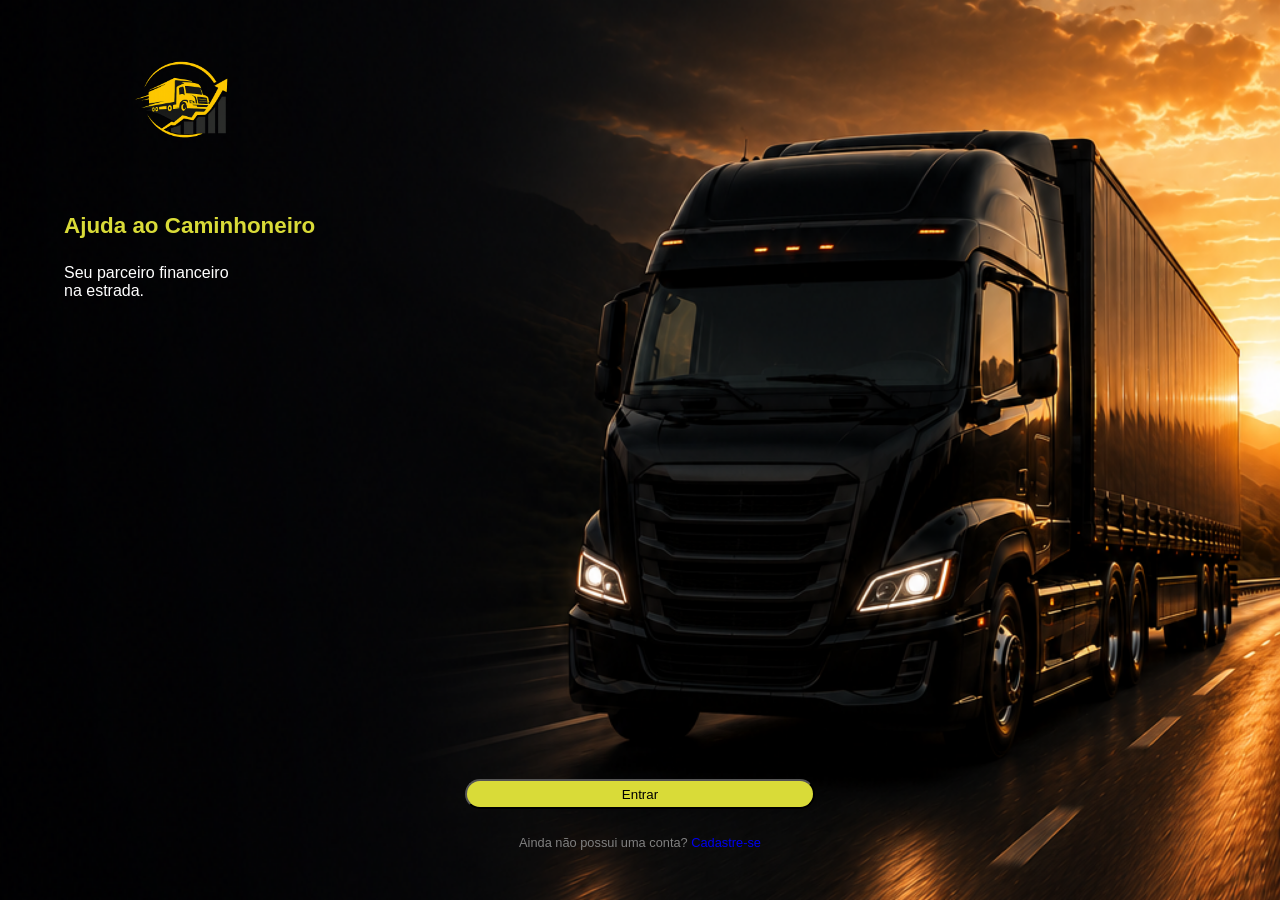
<file: index.html>
<!DOCTYPE html>
<html lang="pt-br">

<head>
    <meta charset="UTF-8">
    <meta name="viewport" content="width=device-width, initial-scale=1.0">
    <title>Inicio</title>
    <link rel="stylesheet" href="CSS/style.css">
</head>

<body class="inicio">
    <header class="logo">
        <img src="HTML/logo SaaS - Ajuada ao Caminhoneiro.png" alt="logo caminão">
    </header>
    <main>
        <section class="descricao">
            <h1>Ajuda ao Caminhoneiro</h1>
            <p>Seu parceiro financeiro <br> na estrada.</p>
        </section>
    </main>
    <footer>
        <a href="HTML/Login.html"><button class="botao-inicial">Entrar</button></a>

        <p>Ainda não possui uma conta? <a href="HTML/Cadastro.html">Cadastre-se</a></p>
    </footer>
</body>

</html>
</file>
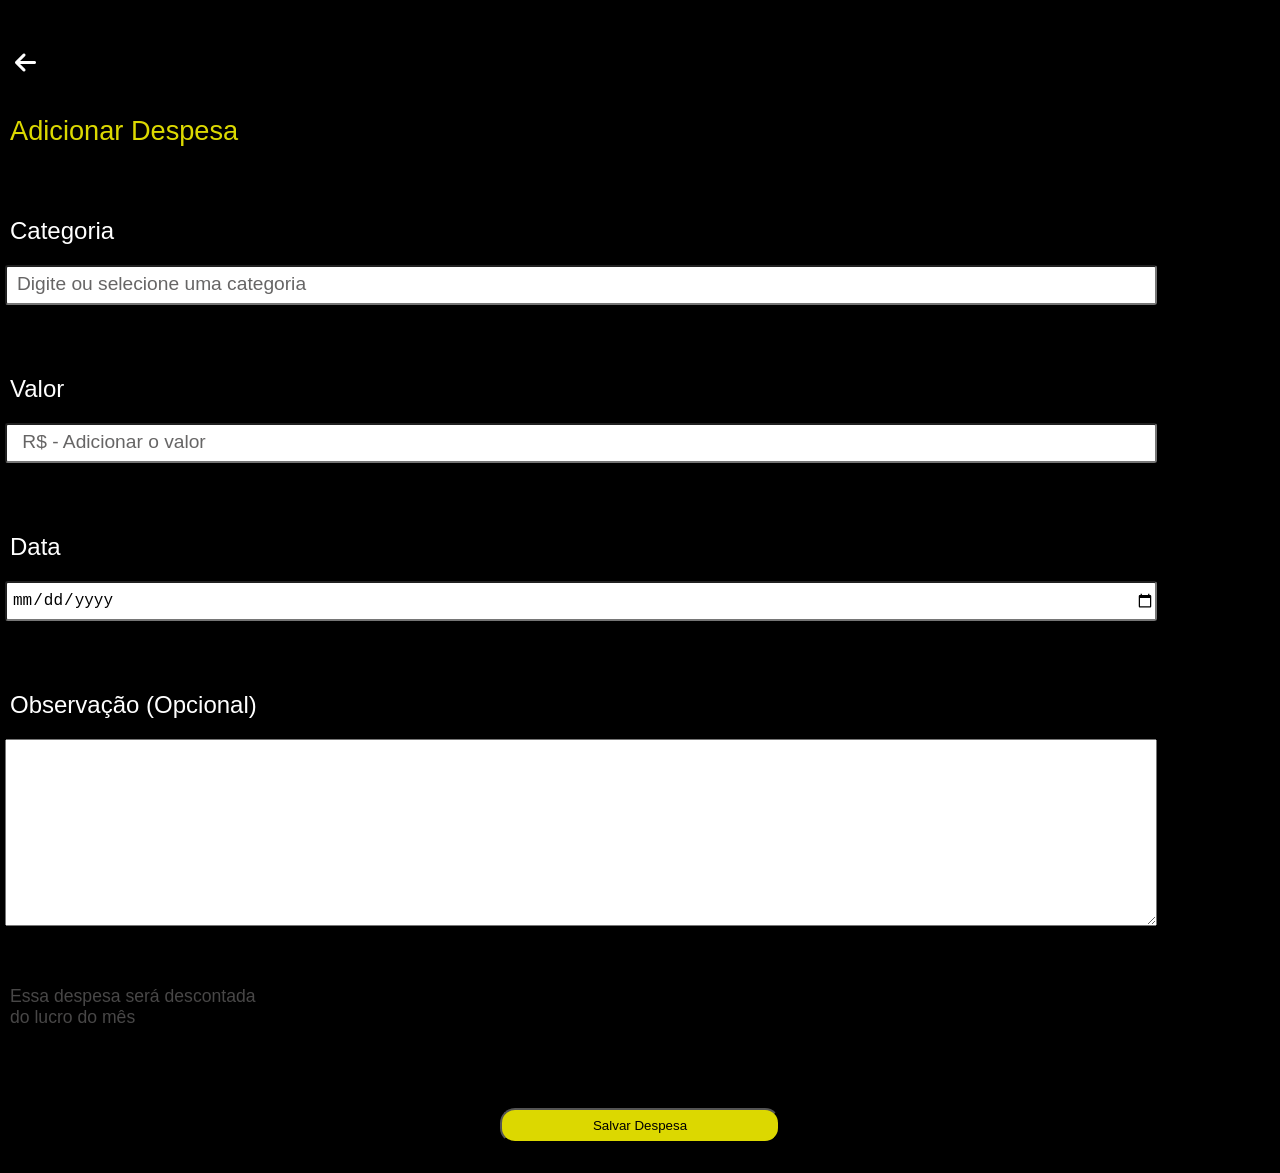
<file: HTML/Adicionar Despesa.html>
<!DOCTYPE html>
<html lang="pt-br">

<head>
    <meta charset="UTF-8">
    <meta name="viewport" content="width=device-width, initial-scale=1.0">
    <title>Adicionando despesas</title>
    <link rel="stylesheet" href="../CSS/style.css">
    <link rel="stylesheet" href="https://cdnjs.cloudflare.com/ajax/libs/font-awesome/6.7.2/css/all.min.css">
</head>

<body class="bodyadicioandodespesas">
    <header class="cabeçalhoadicionandodespesas">
        <a href="Dashboard.html"><i class="fa-solid fa-arrow-left setadevoltar"></i></a>
        <p>Adicionar Despesa</p>
    </header>
    <main class="adicionandodespesas">

        <form method="post" autocomplete="on">
            <div class="campo">
                <label for="categoriadespesa">Categoria</label><br>
                <input class="inputs" placeholder="Digite ou selecione uma categoria" required type="text"
                    name="categoria" id="categoriadespesa" list="escolhadeacategoriadespesa" autocomplete="on">

                <datalist id="escolhadeacategoriadespesa">
                    <option>Combustível</option>
                    <option>Pedágio</option>
                    <option>Alimentação</option>
                    <option>Óleo</option>
                    <option>Mecânica</option>
                    <option>Pneus</option>
                    <option>Lavagem</option>
                    <option>Estacionamento</option>
                    <option>Hospedagem</option>

                </datalist>
            </div>

            <div class="campo">
                <label for="valordespesa">Valor</label><br>
                <input class="inputs" required step="0.01" min="0" inputmode="decimal"
                    placeholder=" R$ - Adicionar o valor" type="number" name="valor" id="valordespesa">
            </div>

            <div class="campo">
                <label for="datadespesa">Data</label><br>
                <input class="inputs" required type="date" name="data" id="datadespesa">
            </div>


            <div class="campo">
                <label for="observacaodespesa">Observação (Opcional)</label><br>
                <textarea name="observacao" id="observacaodespesa" cols="30" rows="10"></textarea>
            </div>

            <br>
            <br>
            <p class="estilopdespesa2">Essa despesa será descontada<br> do lucro do mês</p>

            <section class="butaosalvardespesa">
                <button type="submit" class="butaodespesa">Salvar Despesa</button>
            </section>
        </form>
    </main>
</body>


</html>
</file>
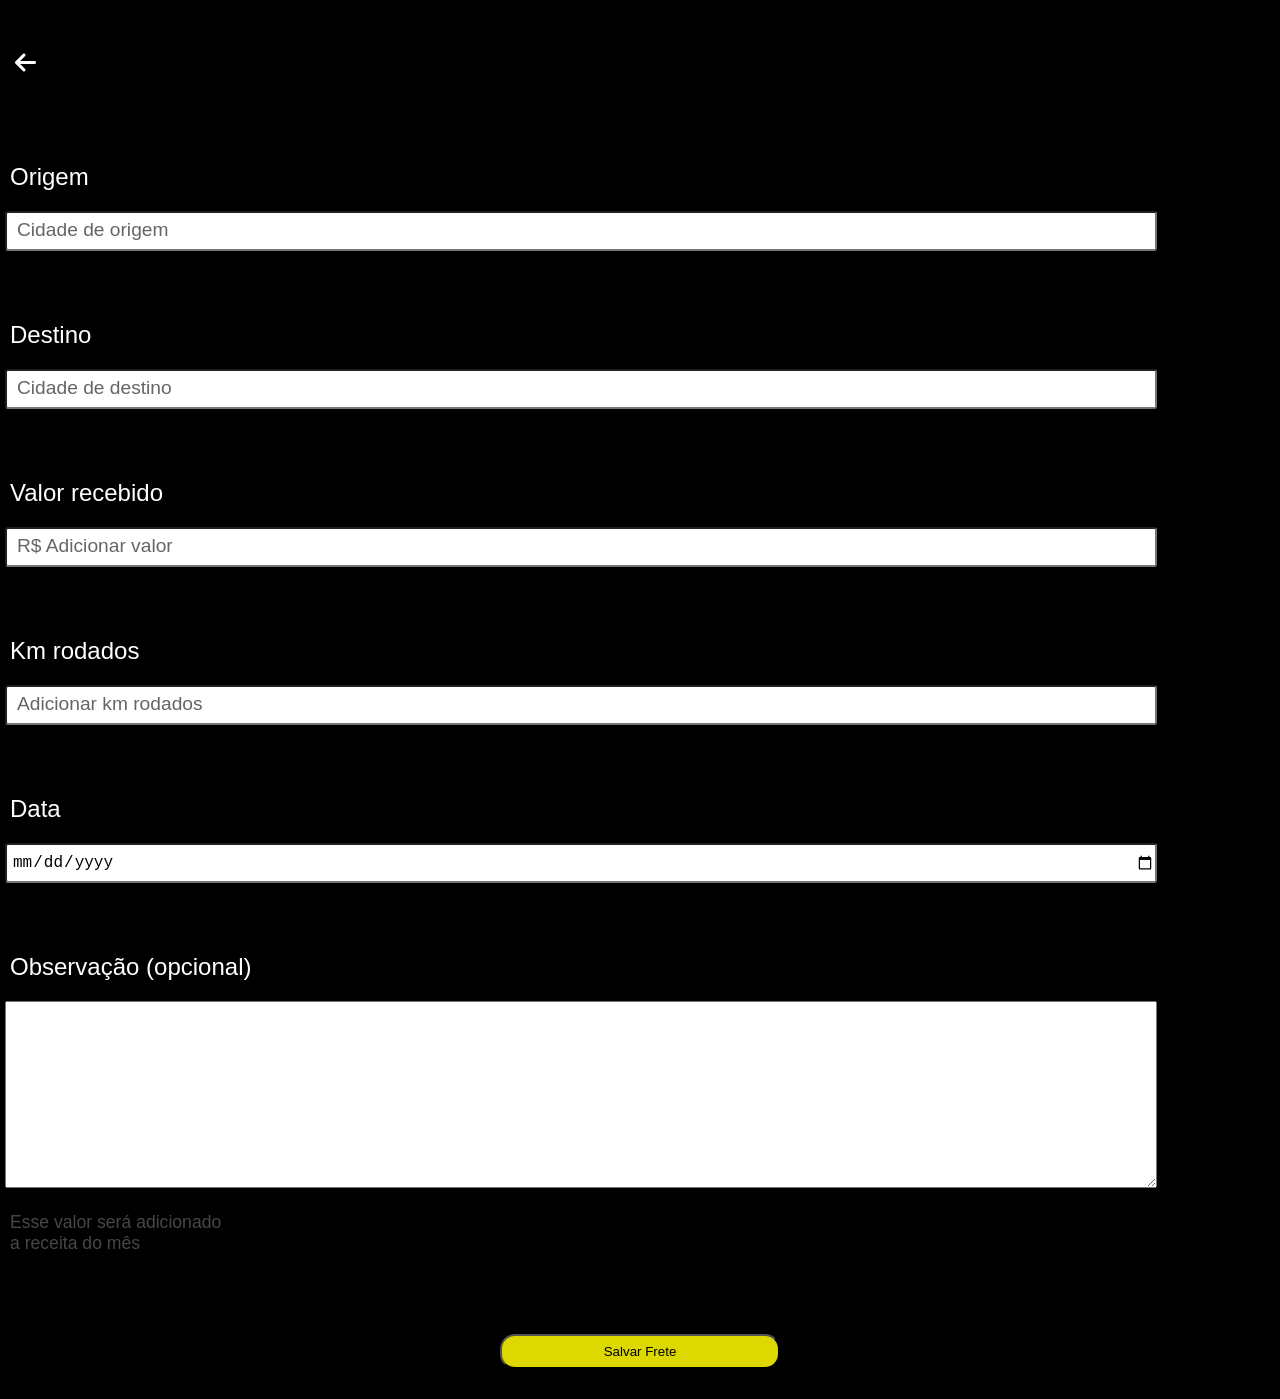
<file: HTML/Adicionar Frete.html>
<!DOCTYPE html>
<html lang="pt-br">

<head>
    <meta charset="UTF-8">
    <meta name="viewport" content="width=device-width, initial-scale=1.0">
    <title>Adicionar frete</title>
    <link rel="stylesheet" href="../CSS/style.css">
    <link rel="stylesheet" href="https://cdnjs.cloudflare.com/ajax/libs/font-awesome/6.7.2/css/all.min.css">
</head>

<body class="bodyadicionarfrete">
    <header class="cabecalhofrete">
        <a href="Dashboard.html"><i class="fa-solid fa-arrow-left setadevoltar"></i></a>
        <p>Adicionar frete</p>
    </header>
    <main>
        <form method="post">
            <div class="campo">
                <label for="origemfrete">Origem</label><br>
                <input class="inputs" placeholder="Cidade de origem" required type="text" name="origem"
                    id="origemfrete">
            </div>

            <div class="campo">
                <label for="destinofrete">Destino</label><br>
                <input class="inputs" placeholder="Cidade de destino" required type="text" name="destino"
                    id="destinofrete">
            </div>

            <div class="campo">
                <label for="valorrecebidofrete">Valor recebido</label><br>
                <input class="inputs" min="0" step="0.01" inputmode="decimal" placeholder="R$ Adicionar valor" required
                    type="number" name="valorrecebido" id="valorrecebidofrete">
            </div>

            <div class="campo">
                <label for="kmrodadofrete">Km rodados</label><br>
                <input class="inputs" min="0" step="0.1" placeholder="Adicionar km rodados" required type="number"
                    name="kmrodado" id="kmrodadofrete">
            </div>

            <div class="campo">
                <label for="datafrete">Data</label><br>
                <input class="inputs" required type="date" name="data" id="datafrete">
            </div>

            <div class="campo">
                <label for="observacaofrete">Observação (opcional)</label>
                <textarea name="observacao" id="observacaofrete" cols="30" rows="10"></textarea>
            </div>

            <p class="estilopfrete">Esse valor será adicionado<br> a receita do mês</p>

            <section class="butaosalvarfrete">
                <button type="submit" class="butaofrete">Salvar Frete</button>
            </section>
        </form>
    </main>
</body>

</html>
</file>
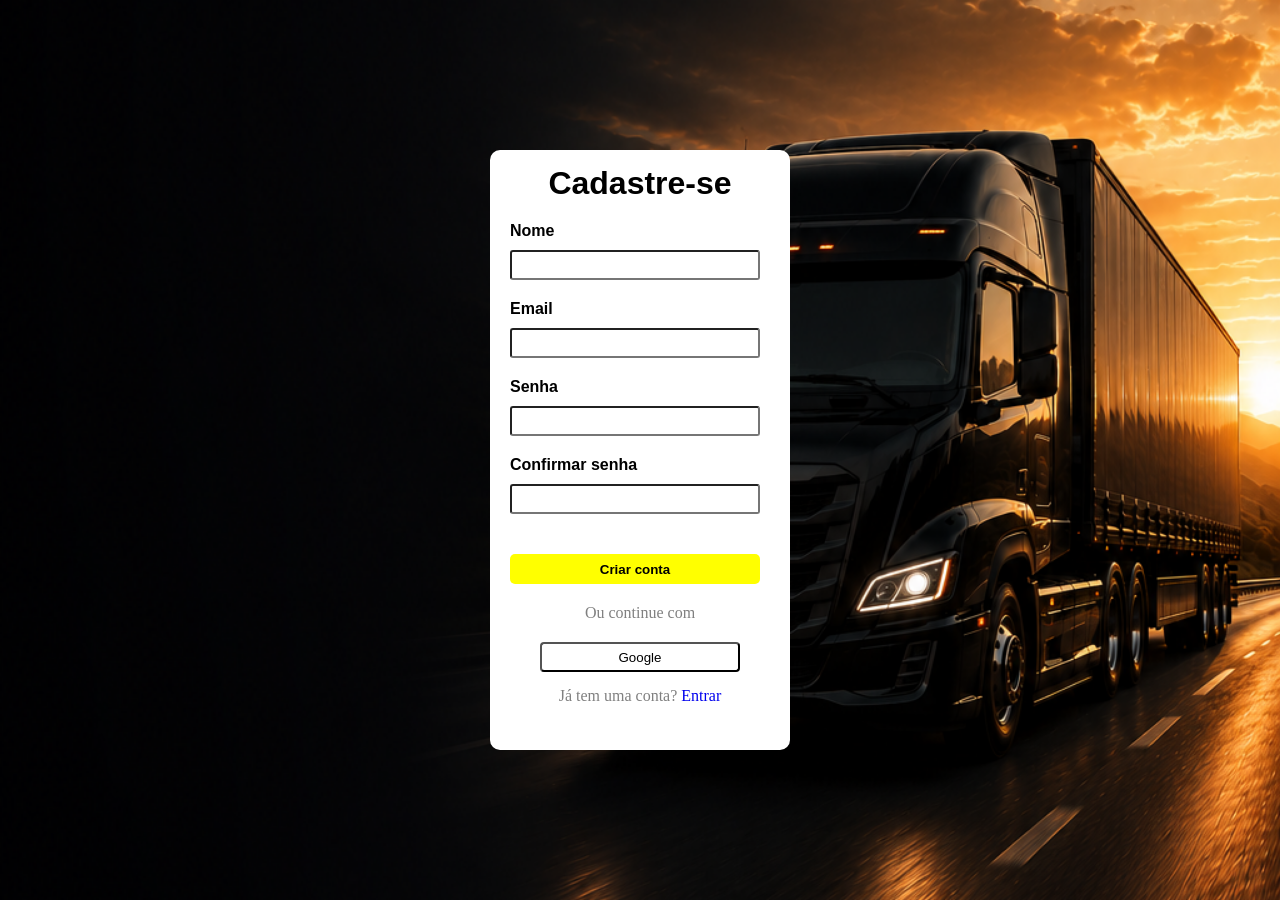
<file: HTML/Cadastro.html>
<!DOCTYPE html>
<html lang="pt-br">

<head>
    <meta charset="UTF-8">
    <meta name="viewport" content="width=device-width, initial-scale=1.0">
    <title>Cadastre-se</title>
    <link rel="stylesheet" href="../CSS/style.css">
</head>

<body class="inicio">

    <div class="container">

        <div class="conteudocadastro">
            <header>
                <h1>Cadastre-se</h1>
            </header>
            <main>
                <form method="post" autocomplete="on">
                    <div class="campocadastro">
                        <label for="nomecadastro">Nome</label><br>
                        <input required autocomplete="name" class="preencher" type="text" name="nome" id="nomecadastro">
                    </div>

                    <div class="campocadastro">
                        <label for="emailcadastro">Email</label><br>
                        <input required autocomplete="email" class="preencher" type="email" name="email"
                            id="emailcadastro">
                    </div>

                    <div class="campocadastro">
                        <label for="senhacadastro">Senha</label><br>
                        <input minlength="8" required autocomplete="new-password" class="preencher" type="password"
                            name="senha" id="senhacadastro">
                    </div>

                    <div class="campocadastro">
                        <label for="confirmarsenhacadastro">Confirmar senha</label><br>
                        <input minlength="8" required autocomplete="new-password" class="preencher" type="password"
                            name="confirmarsenha" id="confirmarsenhacadastro">
                    </div>

                    <button type="submit" class="entrar">Criar conta</button>
                </form>

                <section class="login-extra">
                    <p>Ou continue com</p>
                    <button type="button" class="google">Google</button>
                </section>

                <section class="finalcd">
                    Já tem uma conta? <a href="Login.html">Entrar</a>
                </section>

            </main>
        </div>

    </div>
</body>

</html>
</file>
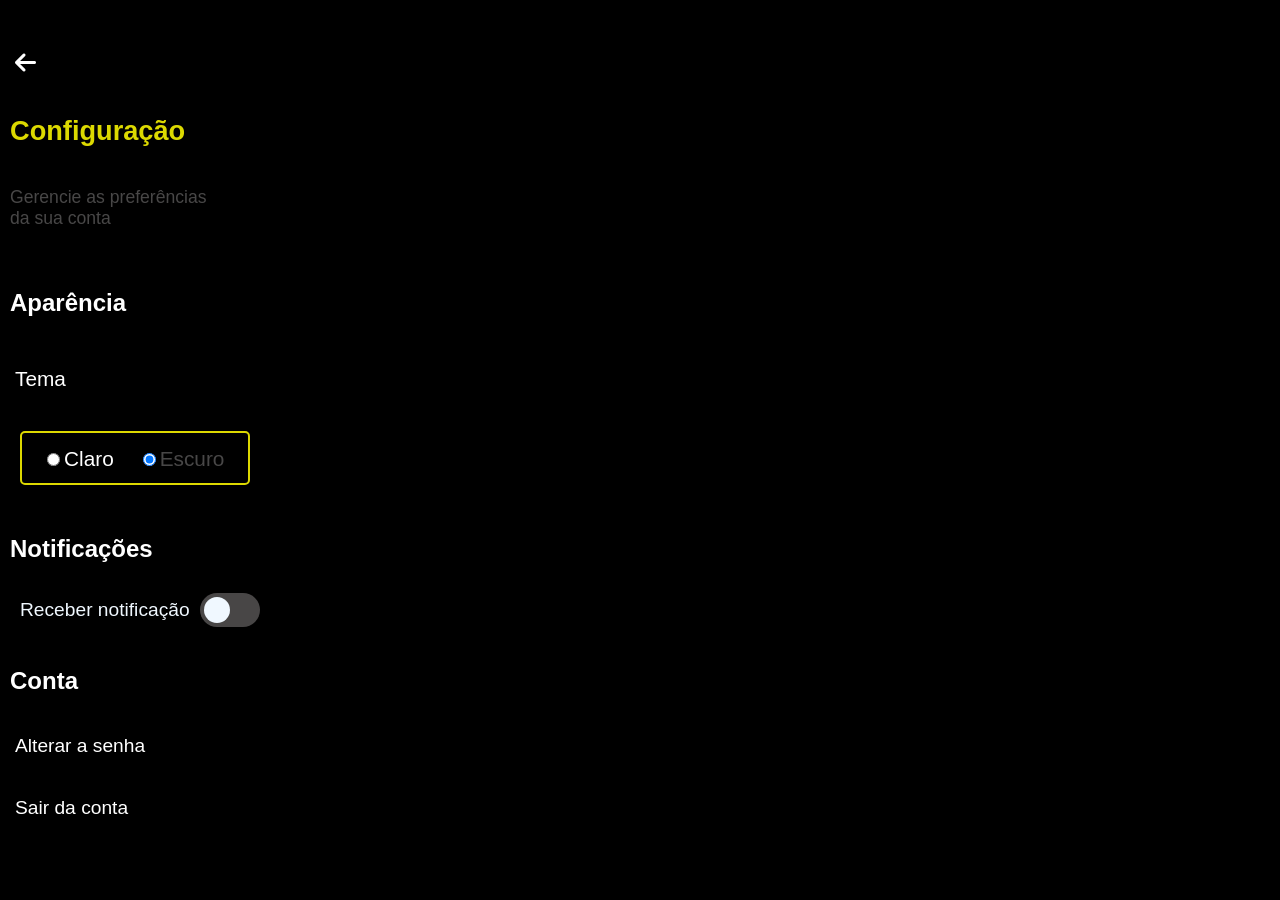
<file: HTML/Configuração.html>
<!DOCTYPE html>
<html lang="pt-br">

<head>
    <meta charset="UTF-8">
    <meta name="viewport" content="width=device-width, initial-scale=1.0">
    <title>Configuração</title>
    <link rel="stylesheet" href="../CSS/style.css">
    <link rel="stylesheet" href="https://cdnjs.cloudflare.com/ajax/libs/font-awesome/6.7.2/css/all.min.css">
</head>

<body class="bodyconfiguracao">
    <header class="cabecalhoconfiguracao">
        <a href="Dashboard.html"><i class="fa-solid fa-arrow-left setadevoltar"></i></a>
        <h2>Configuração</h2>
        <p>Gerencie as preferências <br> da sua conta</p>
    </header>
    <main>
        <section class="aparenciaconfig">
            <h2>Aparência</h2>
            <p>Tema</p>

            <form method="get">
                <div class="aparenciatemaconfig">
                    <input class="inputconfig" type="radio" name="tema" id="temaclaroconfig"> <label
                        class="labelconfig1" for="temaclaroconfig">Claro</label>

                    <input class="inputconfig" type="radio" name="tema" id="temaescuroconfig" checked> <label
                        class="labelconfig2" for="temaescuroconfig">Escuro</label>
                </div>
            </form>
        </section>

        <section class="notificacaoconfig">
            <h2>Notificações</h2>

            <div class="containernotifconfig">
                <label class="switch" for="notificacaocinfig">
                    <span class="switch-text">Receber notificação</span>
                    <div class="switch-wrapper">
                        <input type="checkbox" name="notificacao" id="notificacaocinfig">
                        <span class="switch-button"></span>
                    </div>
                </label>
            </div>
        </section>

        <section class="configconta">
            <h2>Conta</h2>
            <p>Alterar a senha</p>
            <p>Sair da conta</p>
        </section>
    </main>
</body>

</html>
</file>
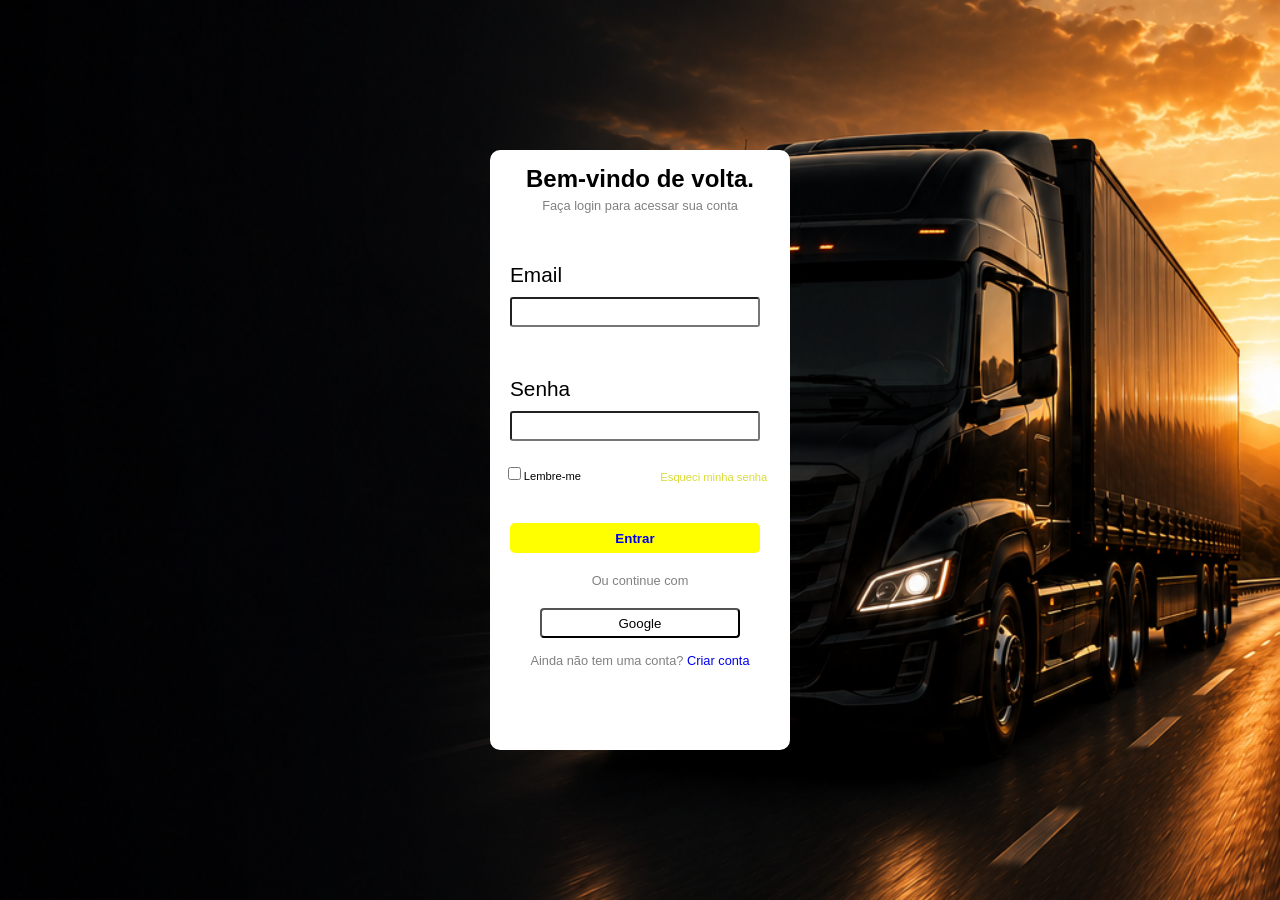
<file: HTML/Login.html>
<!DOCTYPE html>
<html lang="pt-br">

<head>
    <meta charset="UTF-8">
    <meta name="viewport" content="width=device-width, initial-scale=1.0">
    <title>Login</title>
    <link rel="stylesheet" href="../CSS/style.css">
</head>

<body class="inicio">
    <div class="container">

        <div class="conteudologin">
            <header>
                <h1>Bem-vindo de volta.</h1>
                <p>Faça login para acessar sua conta</p>
            </header>
            <main>
                <form method="post" autocomplete="on">
                    <div class="campo2">
                        <label for="emaillogin">Email</label><br>
                        <input autocomplete="email" required class="preencher" type="email" name="emaillogin"
                            id="emaillogin">
                    </div>

                    <div class="campo2">
                        <label for="senhalogin">Senha</label><br>
                        <input required class="preencher" autocomplete="current-password" type="password" name="senha"
                            id="senhalogin">
                    </div>

                    <div class="ajudaformlogin">
                        <label class="checkbox" for="lembrarlogin">
                            <input type="checkbox" name="lembrar" id="lembrarlogin">
                            Lembre-me
                        </label>
                        <p><a class="a-login" href="#">Esqueci minha senha</a></p>
                    </div>

                    <button type="submit" class="entrar"><a href="Dashboard.html">Entrar</a></button>
                </form>

                <section class="login-extra">
                    <p>Ou continue com</p>
                    <button type="button" class="google">Google</button>
                </section>

                <section class="final">
                    <p>Ainda não tem uma conta? <a href="Cadastro.html">Criar conta</a></p>
                </section>
            </main>
        </div>
    </div>
</body>

</html>
</file>
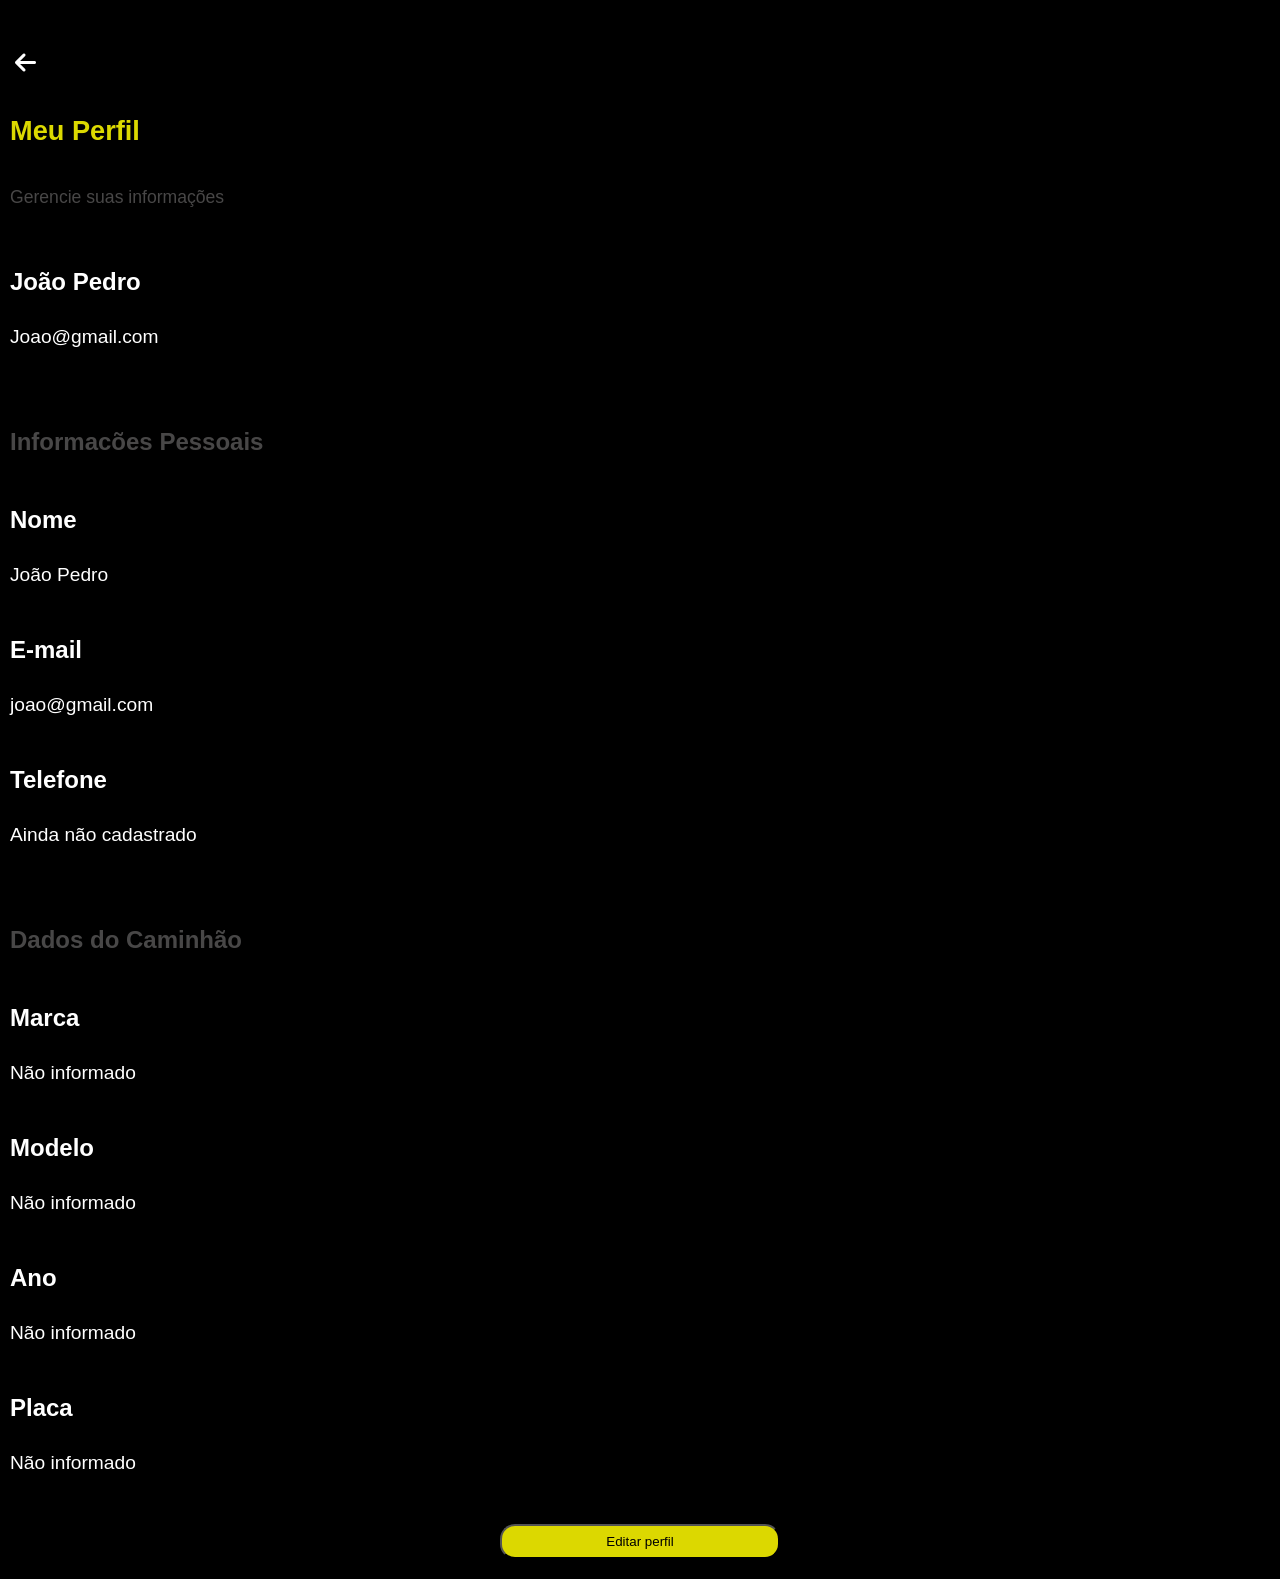
<file: HTML/Meu Perfil.html>
<!DOCTYPE html>
<html lang="pt-br">

<head>
    <meta charset="UTF-8">
    <meta name="viewport" content="width=device-width, initial-scale=1.0">
    <title>Meu Perfil</title>
    <link rel="stylesheet" href="../CSS/style.css">
    <link rel="stylesheet" href="https://cdnjs.cloudflare.com/ajax/libs/font-awesome/6.7.2/css/all.min.css">
</head>

<body class="bodyperfil">
    <header class="cabecalhoperfil">
        <a href="Dashboard.html"><i class="fa-solid fa-arrow-left setadevoltar"></i></a>
        <h2>Meu Perfil</h2>
        <p>Gerencie suas informações</p>
    </header>
    <main>
        <section class="infirmacoesiniciaisperfil">
            <h2>João Pedro</h2>
            <P>Joao@gmail.com</P>
        </section>
        <section class="informacoespessoaisperfil">
            <h2>Informacões Pessoais</h2>
            <h3>Nome </h3>
            <p>João Pedro</p>
            <h3>E-mail</h3>
            <p>joao@gmail.com</p>
            <h3>Telefone</h3>
            <p>Ainda não cadastrado</p>
        </section>
        <section class="dadosdocaminhaoperfil">
            <h2>Dados do Caminhão</h2>
            <h3>Marca</h3>
            <P>Não informado</P>
            <h3>Modelo</h3>
            <P>Não informado</P>
            <h3>Ano</h3>
            <p>Não informado</p>
            <h3>Placa</h3>
            <p>Não informado</p>
        </section>
        <section class="butaoperfil">
            <button class="butaoeditarperfil">Editar perfil</button>
        </section>
    </main>
</body>

</html>
</file>
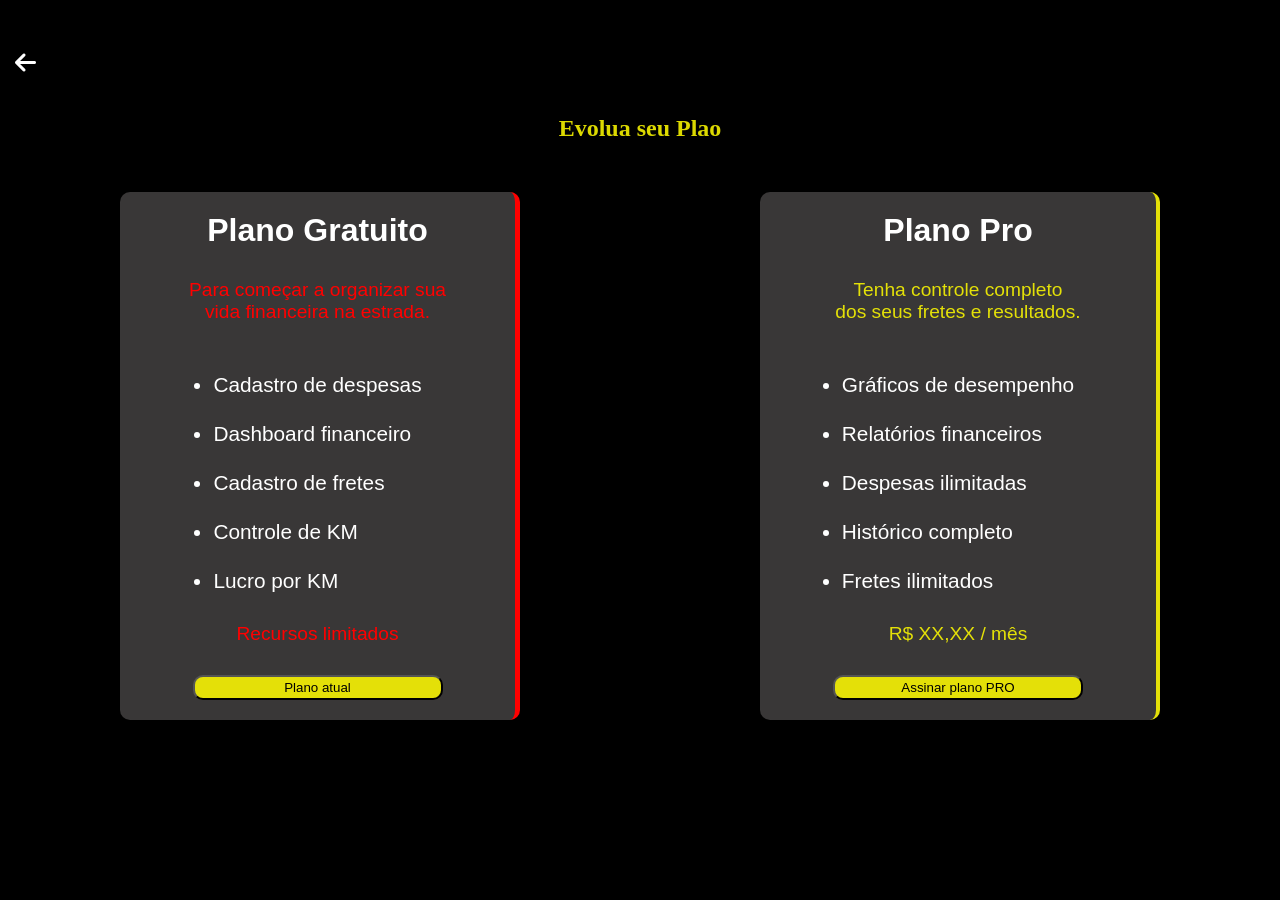
<file: HTML/Plano PRO.html>
<!DOCTYPE html>
<html lang="pt-br">

<head>
    <meta charset="UTF-8">
    <meta name="viewport" content="width=device-width, initial-scale=1.0">
    <title>Plano PRO</title>
    <link rel="stylesheet" href="../CSS/style.css">
    <link rel="stylesheet" href="https://cdnjs.cloudflare.com/ajax/libs/font-awesome/6.7.2/css/all.min.css">
</head>

<body class="bodyplanopro">
    <headre class="cabecalhoplanopro">
        <a href="Dashboard.html"><i class="fa-solid fa-arrow-left setadevoltar"></i></a>
        <section class="tituloplanopro">
            <h2>Evolua seu Plao</h2>
        </section>
    </headre>
    <main>
        <div class="planostelaplaopro">
            <section class="planofree">
                <h2>Plano Gratuito</h2>
                <p>Para começar a organizar sua <br> vida financeira na estrada.</p>


                <div class="ulplanopro">
                    <ul class="ulplanos">
                        <li>Cadastro de despesas</li>
                        <li>Dashboard financeiro</li>
                        <li>Cadastro de fretes</li>
                        <li>Controle de KM</li>
                        <li>Lucro por KM</li>
                    </ul>
                </div>
                <p>Recursos limitados</p>
                <section class="butaoplanopro">
                    <button class="butoauplanoproestilo">
                        Plano atual
                    </button>
                </section>
            </section>

            <section class="planopro">
                <h2>Plano Pro</h2>
                <p>Tenha controle completo <br> dos seus fretes e resultados.</p>

                <div class="ulplanopro">
                    <ul class="ulplanos">
                        <li>Gráficos de desempenho</li>
                        <li>Relatórios financeiros</li>
                        <li>Despesas ilimitadas</li>
                        <li>Histórico completo</li>
                        <li>Fretes ilimitados</li>

                    </ul>
                </div>
                <p>R$ XX,XX / mês</p>
                <section class="butaoplanopro">
                    <button class="butoauplanoproestilo">
                        Assinar plano PRO
                    </button>
                </section>
            </section>
        </div>
    </main>
</body>

</html>
</file>
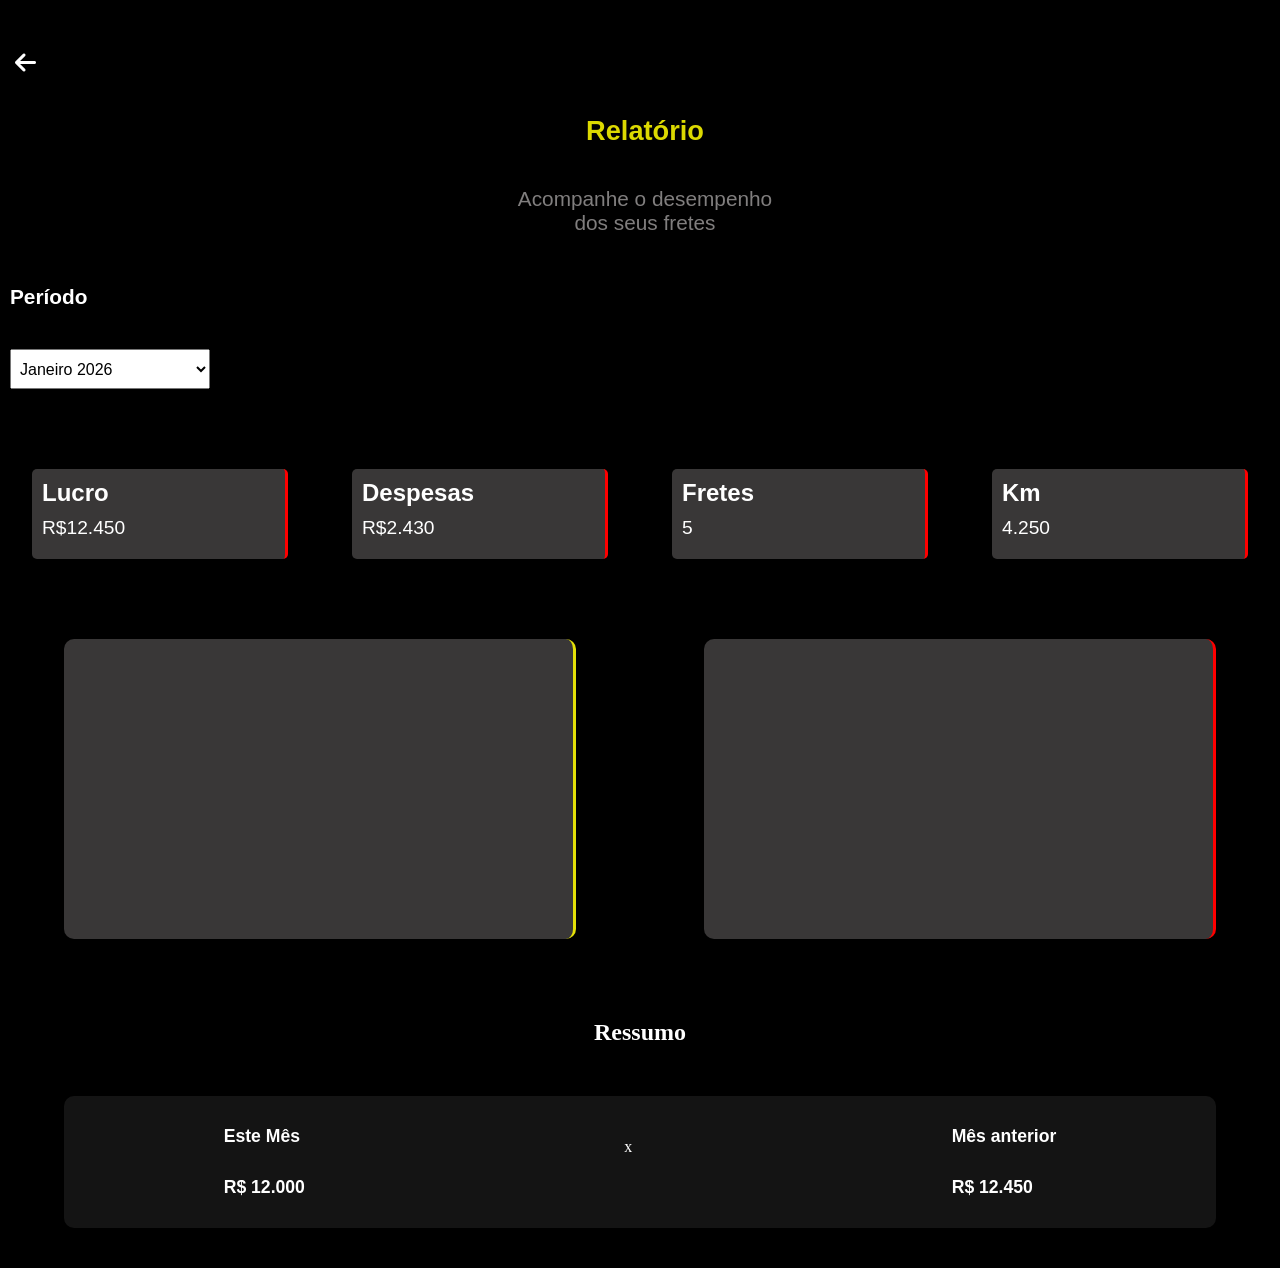
<file: HTML/Relatório.html>
<!DOCTYPE html>
<html lang="pt-br">

<head>
    <meta charset="UTF-8">
    <meta name="viewport" content="width=device-width, initial-scale=1.0">
    <title>Relatório</title>
    <link rel="stylesheet" href="../CSS/style.css">
    <link rel="stylesheet" href="https://cdnjs.cloudflare.com/ajax/libs/font-awesome/6.7.2/css/all.min.css">
</head>

<body class="bodyrelatorio">
    <header class="cabecalhorelatorio">
        <a href="#"><i class="fa-solid fa-arrow-left setadevoltar"></i></a>
        <h1>Relatório</h1>
        <P>Acompanhe o desempenho <br> dos seus fretes</P>
    </header>
    <main>
        <section class="periodo-data">
            <h2>Período</h2>

            <form method="post">
                <div class="seletordemes">
                    <label for="seletorrelatorio"></label>
                    <select class="seletor-relatorio" name="seletor" id="seletorrelatorio">
                        <option>Janeiro 2026</option>
                        <option>Fevereiro 2026</option>
                        <option>Março 2026</option>
                        <option>Abril 2026</option>
                    </select>
                </div>
            </form>
        </section>

        <section class="cardsrelatorio">
            <div class="cardsdeinformacoesrelatorio">
                <h2 class="estilocardsrelatorioh2">Lucro</h2>
                <p class="estilocardsrelatoriop">R$12.450</p>
            </div>

            <div class="cardsdeinformacoesrelatorio">
                <h2 class="estilocardsrelatorioh2">Despesas</h2>
                <p class="estilocardsrelatoriop">R$2.430</p>
            </div>

            <div class="cardsdeinformacoesrelatorio">
                <h2 class="estilocardsrelatorioh2">Fretes</h2>
                <p class="estilocardsrelatoriop">5</p>
            </div>

            <div class="cardsdeinformacoesrelatorio">
                <h2 class="estilocardsrelatorioh2">Km</h2>
                <P class="estilocardsrelatoriop">4.250</P>
            </div>
        </section>

        <section class="cardsrelatorion2">
            <div class="cardsdeinformacoesrelatorion2">
                <h2 class="estilocardsrelatorioh2"> Lucro</h2>
                <p class="estilocardsrelatoriop">R$12.450</p>
            </div>

            <div class="cardsdeinformacoesrelatorion2">
                <h2 class="estilocardsrelatorioh2">Despesas</h2>
                <p class="estilocardsrelatoriop">R$2.430 </p>
            </div>
        </section>

        <section class="cardsrelatorion3">
            <div class="cardsdeinformacoesrelatorion3">
                <h2 class="estilocardsrelatorioh2">Fretes</h2>
                <p class="estilocardsrelatoriop">5</p>
            </div>

            <div class="cardsdeinformacoesrelatorion3">
                <h2 class="estilocardsrelatorioh2">km</h2>
                <p class="estilocardsrelatoriop"> 4.250 </p>
            </div>
        </section>

        <section class="graficosrelatorio">
            <div class="desempenhodoslucros">

            </div>

            <div class="desempenhodasdespesas">

            </div>
        </section>

        <h2 class="estilotituloressumo">Ressumo</h2>

        <section class="ressumorelatorio">

            <div class="informacoesdoressumorelatorio">
                <h2 class="estiloressumorelatorioh2">Este Mês </h2>
                <h2 class="estiloressumorelatorioh2">R$ 12.000</h2>
            </div>

            <p>x</p>

            <div class="informacoesdoressumorelatorio">
                <h2 class="estiloressumorelatorioh2">Mês anterior </h2>
                <h2 class="estiloressumorelatorioh2">R$ 12.450</h2>
            </div>
        </section>
    </main>
</body>

</html>
</file>
<file: CSS/style.css>
/* Configuração Global */

* {
    margin: 0;
    padding: 0;
    box-sizing: border-box;
}

a {
    text-decoration: none;

}

/* Inicio */

.aentrar {
    color: black;
}

.inicio {
    width: 100%;
    height: 100vh;
    background-image: url(fotoinicial.png);
    background-size: cover;
    background-position: center right;
    background-repeat: no-repeat;
    position: relative;
}

@media (max-width: 700px) {
    body {
        background-position: center;
    }
}

@media (max-width: 700px) {
    .logo {
        display: flex;
        justify-content: center;
    }
}

img {
    width: 300px;
    padding-top: 2%;
    padding-left: 5%;
}

.descricao h1 {
    color: rgb(217, 219, 56);
    padding-left: 5%;
    padding-top: 2%;
    font-family: Arial, Helvetica, sans-serif;
    font-size: 1.4em;
}

.descricao p {
    color: white;
    padding-left: 5%;
    padding-top: 2%;
    font-family: Arial, Helvetica, sans-serif;
    font-size: 1em;
}

footer {
    position: fixed;
    bottom: 50px;
    width: 100%;
    text-align: center;
}

.botao-inicial {
    background-color: rgb(217, 219, 56);
    width: 350px;
    height: 30px;
    border-radius: 50px;
}

footer p {
    color: gray;
    padding-top: 2%;
    font-family: Arial, Helvetica, sans-serif;
    font-size: 0.8em;
}

@media (max-width: 700px) {
    img {
        width: 250px;
    }

    .descricao h1 {
        text-align: center;
        font-size: 1.1em;
    }

    .descricao p {
        text-align: center;
        font-size: 0.9em;
    }

    .botao-inicial {
        width: 250px;
    }
}

/* Login */

.container {
    height: 100vb;
    display: flex;
    justify-content: center;
    align-items: center;
}

.conteudologin {
    min-width: 300px;
    height: 600px;
    background-color: white;
    border-radius: 10px;
}

.conteudologin h1 {
    font-family: Arial, Helvetica, sans-serif;
    font-size: 1.5em;
    text-align: center;
    margin-top: 15px;
}

.conteudologin p {
    font-family: Arial, Helvetica, sans-serif;
    font-size: 0.8em;
    text-align: center;
    margin-top: 5px;
    color: gray;
}

.preencher {
    margin-top: 10px;
    margin-left: 20px;
    padding-left: 5px;
    width: 250px;
    height: 30px;
    border-radius: 3px;
}

.ajudaformlogin {
    display: flex;
    justify-content: space-around;
    align-items: center;
    margin-top: 5px;
}

.ajudaformlogin p {
    margin-top: 25px;
    margin-right: 10px;
    font-size: 0.7em;
    color: rgb(217, 219, 56);
}

.a-login {
    color: rgb(217, 219, 56);
}

.entrar {
    margin-top: 40px;
    margin-left: 20px;
    width: 250px;
    height: 30px;
    border-radius: 5px;
    font-weight: bolder;
    border: none;
    background-color: yellow;
}

.checkbox {
    margin-top: 20px;
    margin-right: 6dvh;
    font-size: 0.7em;
    font-family: Arial, Helvetica, sans-serif;
}

.login-extra p {
    margin-top: 20px;
    text-align: center;
    color: gray;
}

.google {
    background-color: white;
    width: 200px;
    height: 30px;
    border-radius: 4px;
    margin-top: 20px;
    margin-left: 50px;
}

.final p {
    margin-top: 15px;
    text-align: center;
    color: gray;
}

/* Cadastro */

.a-link {
    text-decoration: none;
    color: black;
}

.conteudocadastro {
    min-width: 300px;
    height: 600px;
    background-color: white;
    border-radius: 10px;
}

.conteudocadastro h1 {
    text-align: center;
    margin-top: 15px;
    font-family: Arial, Helvetica, sans-serif;
}

.campocadastro {
    display: block;
    margin-top: 20px;
    font-size: 1em;
    font-family: Arial, Helvetica, sans-serif;
    font-weight: bolder;
}

.campocadastro label {
    padding-left: 20px;
}

.finalcd {
    text-align: center;
    margin-top: 15px;
    color: gray;
}

/* Deshboard */

.bodytl {
    background-color: black;
}

.configuracoa {
    display: flex;
    justify-content: space-between;
    align-items: center;
}

.iconeespecial {
    color: white;
    font-size: 1.5em;
    margin-top: 20px;
    margin-right: 20px;
}

.cabeçalhotl h1 {
    color: white;
    margin-top: 20px;
    margin-left: 20px;
    font-family: Arial, Helvetica, sans-serif;
    font-size: 1.3em;
}

.cabeçalhotl p {
    color: white;
    margin-top: 35px;
    margin-left: 20px;
    font-family: Arial, Helvetica, sans-serif;
    font-size: 1.2em;
}

.lucrodomes {
    width: auto;
    height: 160px;
    background-color: rgba(65, 63, 63, 0.884);
    margin: auto;
    margin-top: 60px;
    margin-left: 3%;
    margin-right: 3%;
    border-radius: 10px;
    border-right: 4px solid rgba(255, 251, 0, 0.863);
}

.lucrodomes h2 {
    color: white;
    padding-top: 10px;
    padding-left: 10px;
    font-size: 1.5em;
    font-family: Arial, Helvetica, sans-serif;
}

.lucrodomes p {
    color: white;
    padding-left: 10px;
    font-family: Arial, Helvetica, sans-serif;
    font-size: 1em;
}

.informacoesadicionais1 {
    display: flex;
    justify-content: space-around;
    align-items: center;
}

.informacoesadicionais2 {
    display: flex;
    justify-content: space-around;
    align-items: center;
}

.informacoesestilo {
    width: 40%;
    height: 90px;
    background-color: rgba(65, 63, 63, 0.884);
    border-radius: 5px;
    border-right: 3px solid rgb(255, 0, 0);
    margin-top: 60px;
}

.informacoesadicionaish2 {
    color: white;
    font-family: Arial, Helvetica, sans-serif;
    font-size: 1.4em;
    padding-top: 10px;
    padding-left: 10px;
}

.informacoesadicionaisp {
    color: white;
    font-family: Arial, Helvetica, sans-serif;
    font-size: 1.2em;
    padding-top: 10px;
    padding-left: 10px;
}

.ultimasmovimentacoes h2 {
    color: white;
    font-family: Arial, Helvetica, sans-serif;
    font-size: 1.4em;
    padding-top: 50px;
    padding-left: 20px;
    text-align: center;
}

.ultimasmovimentacoes p {
    color: white;
    font-family: Arial, Helvetica, sans-serif;
    font-size: 1.3em;
    padding-top: 35px;
    padding-left: 25px;
}

.NovoRegistro {
    display: flex;
    justify-content: center;
    align-items: center;
}

.NovoRegistro h2 {
    color: white;
    font-family: Arial, Helvetica, sans-serif;
    font-size: 1.5em;
    text-align: center;
    padding-top: 35px;
}

.novoregistrobutao {
    margin-top: 50px;
    width: 300px;
    height: 35px;
    border-radius: 15px;
    background-color: rgba(255, 251, 0, 0.863);
    text-align: center;
}

.planoatual {
    width: auto;
    height: 230px;
    background-color: rgba(65, 63, 63, 0.884);
    margin: auto;
    margin-top: 60px;
    margin-left: 3%;
    margin-right: 3%;
    margin-bottom: 60px;
    border-radius: 10px;
    border-right: 4px solid rgba(255, 251, 0, 0.863);
}

.planoatual h2 {
    font-family: Arial, Helvetica, sans-serif;
    font-size: 1.2em;
    color: white;
    padding-top: 10px;
    padding-left: 10px;
}

.planoatual ul {
    color: white;
    font-size: 1.1em;
    font-family: Arial, Helvetica, sans-serif;
    padding-top: 20px;
    padding-left: 25px;
    display: flex;
    flex-direction: column;
    gap: 20px;
}

.saibamaisbutao {
    display: flex;
    justify-content: center;
    align-items: center;
}

.saibamaisplanoprobutao {
    background-color: rgba(255, 251, 0, 0.863);
    width: 250px;
    border-radius: 15px;
}

.Dashboardfooter {
    width: 100%;
    height: 40px;
    margin-bottom: 10px;
    background-color: black;
    border-top: 3px solid rgba(65, 63, 63, 0.884);
    display: flex;
    justify-content: space-around;
    align-items: center;
}

.icone {
    color: white;
    font-size: 1.5em;
    margin-top: 5px;
    margin-left: 10px;
}

/* Adicionar Despesa */

.bodyadicioandodespesas {
    background-color: black;
}

.cabeçalhoadicionandodespesas h1 {
    font-size: 1.5em;
    font-family: Arial, Helvetica, sans-serif;
    margin-top: 30px;
    margin-left: 20px;
}

.a-despesa {
    color: white;
}

.cabeçalhoadicionandodespesas p {
    color: rgba(255, 251, 0, 0.863);
    font-size: 1.7em;
    font-family: Arial, Helvetica, sans-serif;
    margin-top: 40px;
    margin-left: 10px;
}

.setadevoltar {
    color: white;
    font-size: 1.5em;
    font-family: Arial, Helvetica, sans-serif;
    margin-top: 50px;
    margin-left: 15px;
}

.inputs {
    margin-top: 20px;
    height: 40px;
    width: 90%;
    border-radius: 3px;
    padding-left: 5px;
    font-size: 16px;
}

::placeholder {
    padding-left: 5px;
    color: rgba(82, 80, 80, 0.884);
    font-size: 1.2em;
}

input {
    margin-left: 5px;
}

textarea {
    margin-left: 5px;
    margin-top: 20px;
    padding-top: 5px;
    padding-left: 5px;
    width: 90%;
    font-size: 16px;
}

.estilopdespesa2 {
    color: rgba(82, 80, 80, 0.884);
    font-size: 1.1em;
    font-family: Arial, Helvetica, sans-serif;
    margin-left: 10px;
    margin-top: 20px;
}

.campo label {
    display: inline-block;
    color: white;
    font-size: 1.5em;
    font-family: Arial, Helvetica, sans-serif;
    margin-top: 70px;
    margin-left: 10px;
}

.campo2 label {
    color: black;
    display: inline-block;
    font-size: 1.3em;
    font-family: Arial, Helvetica, sans-serif;
    margin-top: 50px;
    padding-left: 20px;
}

.butaosalvardespesa {
    display: flex;
    justify-content: center;
    align-items: center;
}

.butaodespesa {
    margin-top: 80px;
    width: 280px;
    height: 35px;
    margin-bottom: 20px;
    border-radius: 15px;
    background-color: rgba(255, 251, 0, 0.863);
    font-family: Arial, Helvetica, sans-serif;
}

.dropdown-toggle::after {
    display: none;
}

.dropdown a {
    color: black;
    text-decoration: none;
}

.dropdown {
    display: flex;
    align-items: center;
}

/* Adicionar Frete */

.bodyadicionarfrete {
    background-color: black;
}

.a-frete {
    color: white;
}

.cabecalhofrete p {}

.estilopfrete {
    color: rgba(82, 80, 80, 0.884);
    font-size: 1.1em;
    font-family: Arial, Helvetica, sans-serif;
    margin-left: 10px;
    margin-top: 20px;
}

.butaosalvarfrete {
    display: flex;
    justify-content: center;
    align-items: center;
}

.butaofrete {
    margin-top: 80px;
    width: 280px;
    height: 35px;
    margin-bottom: 20px;
    border-radius: 15px;
    background-color: rgba(255, 251, 0, 0.863);
    font-family: Arial, Helvetica, sans-serif;
}

/* Configuração */

.bodyconfiguracao {
    background-color: black;
    margin-bottom: 20px;
}

.a-configuracao {
    color: white;
}

.cabecalhoconfiguracao h2 {
    color: rgba(255, 251, 0, 0.863);
    font-size: 1.7em;
    font-family: Arial, Helvetica, sans-serif;
    margin-top: 40px;
    margin-left: 10px;
}

.cabecalhoconfiguracao p {
    color: rgba(82, 80, 80, 0.884);
    font-size: 1.1em;
    font-family: Arial, Helvetica, sans-serif;
    margin-top: 40px;
    margin-left: 10px;
}

.aparenciaconfig h2 {
    color: white;
    font-size: 1.5em;
    font-family: Arial, Helvetica, sans-serif;
    margin-top: 60px;
    margin-left: 10px;
}

.aparenciaconfig P {
    color: white;
    font-size: 1.3em;
    font-family: Arial, Helvetica, sans-serif;
    margin-top: 50px;
    margin-left: 15px;
}

.labelconfig1 {
    color: white;
    font-size: 1.3em;
    font-family: Arial, Helvetica, sans-serif;

}

.labelconfig2 {
    color: rgba(82, 80, 80, 0.884);
    font-size: 1.3em;
    font-family: Arial, Helvetica, sans-serif;
}

.inputconfig {
    margin-top: 20px;
    margin-left: 25px;
}

.aparenciatemaconfig {
    border: 2px solid rgba(255, 251, 0, 0.863);
    height: 50px;
    width: 230px;
    margin-top: 40px;
    margin-left: 20px;
    padding-bottom: 50px;
    border-radius: 5px;
}

.notificacaoconfig h2 {
    color: white;
    font-size: 1.5em;
    font-family: Arial, Helvetica, sans-serif;
    margin-top: 50px;
    margin-left: 10px;
}

.notificacaoconfig p {
    color: white;
    font-size: 1.2em;
    font-family: Arial, Helvetica, sans-serif;
    margin-top: 80px;
    margin-left: 15px;
    font-weight: normal;
}

.switch-text {
    color: aliceblue;
    padding-right: 10px;
    font-size: 1.2em;
    font-family: Arial, Helvetica, sans-serif;
}

.switch {
    display: flex;
    align-items: center;
    cursor: pointer;
    margin-top: 30px;
    margin-left: 20px;
}

.switch .switch-wrapper {
    display: inline-block;
    width: 60px;
    height: 34px;
    position: relative;
}

.switch .switch-wrapper .switch-button {
    position: absolute;
    top: 0;
    left: 0;
    right: 0;
    bottom: 0;
    display: flex;
    justify-content: space-between;
    align-items: center;
    border-radius: 40px;
    background-color: rgba(82, 80, 80, 0.884);
}

.switch .switch-wrapper input {
    opacity: 0;
    width: 0;
    height: 0;
}

.switch .switch-wrapper .switch-button::before {
    content: "";
    width: 26px;
    height: 26px;
    position: absolute;
    left: 4px;
    bottom: 4px;
    border-radius: 50%;
    transition: .4s all;
    background-color: aliceblue;
}

.switch .switch-wrapper input:checked+.switch-button {
    background-color: #56A721;
}

.switch .switch-wrapper input:checked+.switch-button::before {
    transform: translateX(26px);
}

.configconta h2 {
    color: white;
    font-size: 1.5em;
    font-family: Arial, Helvetica, sans-serif;
    margin-top: 40px;
    margin-left: 10px;
}

.configconta p {
    color: white;
    font-size: 1.2em;
    font-family: Arial, Helvetica, sans-serif;
    margin-top: 40px;
    margin-left: 15px;
}

/* Perfil */

.bodyperfil {
    background-color: black;
    margin-bottom: 20px;
}

.a-perfil {
    color: white;
}

.cabecalhoperfil h2 {
    color: rgba(255, 251, 0, 0.863);
    font-size: 1.7em;
    font-family: Arial, Helvetica, sans-serif;
    margin-top: 40px;
    margin-left: 10px;
}

.cabecalhoperfil p {
    color: rgba(82, 80, 80, 0.884);
    font-size: 1.1em;
    font-family: Arial, Helvetica, sans-serif;
    margin-top: 40px;
    margin-left: 10px;
}

.infirmacoesiniciaisperfil h2 {
    color: white;
    font-size: 1.5em;
    font-family: Arial, Helvetica, sans-serif;
    margin-top: 60px;
    margin-left: 10px;
}

.infirmacoesiniciaisperfil p {
    color: white;
    font-size: 1.2em;
    font-family: Arial, Helvetica, sans-serif;
    margin-top: 30px;
    margin-left: 10px;
}

.informacoespessoaisperfil h2 {
    color: rgba(82, 80, 80, 0.884);
    font-size: 1.5em;
    font-family: Arial, Helvetica, sans-serif;
    margin-top: 80px;
    margin-left: 10px;
}

.informacoespessoaisperfil h3 {
    color: white;
    font-size: 1.5em;
    font-family: Arial, Helvetica, sans-serif;
    margin-top: 50px;
    margin-left: 10px;
}

.informacoespessoaisperfil p {
    color: white;
    font-size: 1.2em;
    font-family: Arial, Helvetica, sans-serif;
    margin-top: 30px;
    margin-left: 10px;
}

.dadosdocaminhaoperfil h2 {
    color: rgba(82, 80, 80, 0.884);
    font-size: 1.5em;
    font-family: Arial, Helvetica, sans-serif;
    margin-top: 80px;
    margin-left: 10px;
}

.dadosdocaminhaoperfil h3 {
    color: white;
    font-size: 1.5em;
    font-family: Arial, Helvetica, sans-serif;
    margin-top: 50px;
    margin-left: 10px;
}

.dadosdocaminhaoperfil p {
    color: white;
    font-size: 1.2em;
    font-family: Arial, Helvetica, sans-serif;
    margin-top: 30px;
    margin-left: 10px;
}

.butaoperfil {
    display: flex;
    justify-content: center;
    align-items: center;
}

.butaoeditarperfil {
    margin-top: 50px;
    width: 280px;
    height: 35px;
    border-radius: 15px;
    background-color: rgba(255, 251, 0, 0.863);
    font-family: Arial, Helvetica, sans-serif;
}

/* Plano PRO */

.bodyplanopro {
    background-color: black;
    margin-bottom: 50px;
}

.a-planopro {
    color: white;
}

.tituloplanopro {
    display: flex;
    justify-content: center;
    align-items: center;
}

.tituloplanopro h2 {
    color: rgba(255, 251, 0, 0.863);
    margin-top: 40px;
}

.planostelaplaopro {
    display: flex;
    justify-content: space-around;
}

@media (max-width: 900px) {
    .planostelaplaopro {
        display: flex;
        flex-direction: column;
    }
}

.planofree {
    width: 400px;
    height: auto;
    background-color: rgba(65, 63, 63, 0.884);
    margin-top: 50px;
    border-radius: 10px;
    border-right: 5px solid rgb(255, 0, 0);
}

@media (max-width: 900px) {
    .planofree {
        width: auto;
        margin-left: 5%;
        margin-right: 5%;
        order: 2;
    }
}

.planopro {
    width: 400px;
    height: auto;
    background-color: rgba(65, 63, 63, 0.884);
    margin-top: 50px;
    border-radius: 10px;
    border-right: 4px solid rgba(255, 251, 0, 0.863);
}

@media (max-width: 900px) {
    .planopro {
        width: auto;
        margin-left: 5%;
        margin-right: 5%;
    }
}

.planofree h2 {
    color: white;
    font-size: 2em;
    font-family: Arial, Helvetica, sans-serif;
    text-align: center;
    padding-top: 20px;
}

.planofree p {
    color: rgba(145, 143, 143, 0.884);
    font-size: 1.2em;
    font-family: Arial, Helvetica, sans-serif;
    text-align: center;
    padding-top: 30px;
    color: rgb(255, 0, 0);
}

.ulplanopro {
    display: flex;
    justify-content: center;
}

.ulplanos {
    display: flex;
    flex-direction: column;
    align-items: flex-start;
    gap: 25px;
    color: white;
    padding-top: 50px;
    font-size: 1.3em;
    font-family: Arial, Helvetica, sans-serif;
}

.butaoplanopro {
    display: flex;
    justify-content: center;
    align-items: center;
}

.butoauplanoproestilo {
    width: 250px;
    height: 25px;
    border-radius: 10px;
    background-color: rgba(255, 251, 0, 0.863);
    color: black;
    margin-top: 30px;
    margin-bottom: 20px;
    font-family: Arial, Helvetica, sans-serif;
}

.planopro h2 {
    color: white;
    font-size: 2em;
    font-family: Arial, Helvetica, sans-serif;
    text-align: center;
    padding-top: 20px;
}

.planopro p {
    color: rgba(145, 143, 143, 0.884);
    font-size: 1.2em;
    font-family: Arial, Helvetica, sans-serif;
    text-align: center;
    padding-top: 30px;
    color: rgba(255, 251, 0, 0.863);
}

/* Relatório */

.bodyrelatorio {
    background-color: black;
    margin-bottom: 40px;
}

.cabecalhorelatorio h1 {
    color: rgba(255, 251, 0, 0.863);
    font-size: 1.7em;
    font-family: Arial, Helvetica, sans-serif;
    margin-top: 40px;
    margin-left: 10px;
    text-align: center;
}

.cabecalhorelatorio p {
    color: rgba(145, 143, 143, 0.884);
    font-size: 1.3em;
    font-family: Arial, Helvetica, sans-serif;
    margin-top: 40px;
    margin-left: 10px;
    text-align: center;
}

.periodo-data h2 {
    color: white;
    font-size: 1.3em;
    font-family: Arial, Helvetica, sans-serif;
    margin-top: 50px;
    margin-left: 10px;
}

.seletor-relatorio {
    margin-top: 40px;
    margin-left: 10px;
    width: 200px;
    height: 40px;
    padding-left: 5px;
    font-size: 1em;
    font-family: Arial, Helvetica, sans-serif;
}

@media (max-width: 900px) {
    .seletordemes {
        display: flex;
        justify-content: center;
    }

    .periodo-data h2 {
        text-align: center;
    }
}

.cardsrelatorio {
    display: flex;
    justify-content: space-around;
    align-items: center;
}

.cardsdeinformacoesrelatorio {
    width: 20%;
    height: 90px;
    background-color: rgba(65, 63, 63, 0.884);
    border-radius: 5px;
    border-right: 3px solid rgb(255, 0, 0);
    margin-top: 80px;
}

.cardsrelatorion2 {
    display: none;
}

.cardsrelatorion3 {
    display: none;
}

.cardsdeinformacoesrelatorion2 {
    display: none;
}

.cardsdeinformacoesrelatorion3 {
    display: none;
}


@media (max-width: 900px) {

    .cardsrelatorio {
        display: none;
    }

    .cardsdeinformacoesrelatorio {
        display: none;
    }

    .cardsrelatorion2 {
        display: flex;
        justify-content: space-around;
        align-items: center;
    }

    .cardsrelatorion3 {
        display: flex;
        justify-content: space-around;
        align-items: center;
    }

    .cardsdeinformacoesrelatorion2 {
        display: block;
        width: 35%;
        height: 90px;
        background-color: rgba(65, 63, 63, 0.884);
        border-radius: 5px;
        border-right: 3px solid rgb(255, 0, 0);
        margin-top: 80px;
    }

    .cardsdeinformacoesrelatorion3 {
        display: block;
        width: 35%;
        height: 90px;
        background-color: rgba(65, 63, 63, 0.884);
        border-radius: 5px;
        border-right: 3px solid rgb(255, 0, 0);
        margin-top: 60px;
    }
}

.estilocardsrelatorioh2 {
    padding-left: 10px;
    padding-top: 10px;
    font-size: 1.5em;
    font-family: Arial, Helvetica, sans-serif;
    color: white;
}

.estilocardsrelatoriop {
    padding-top: 10px;
    padding-left: 10px;
    font-size: 1.2em;
    font-family: Arial, Helvetica, sans-serif;
    color: white;
}

.graficosrelatorio {
    display: flex;
    justify-content: space-around;
    align-items: center;
}

.desempenhodoslucros {
    width: 40%;
    height: 300px;
    background-color: rgba(65, 63, 63, 0.884);
    margin-top: 80px;
    border-radius: 10px;
    border-right: 3px solid rgba(255, 251, 0, 0.863);
}

.desempenhodasdespesas {
    width: 40%;
    height: 300px;
    background-color: rgba(65, 63, 63, 0.884);
    margin-top: 80px;
    border-radius: 10px;
    border-right: 3px solid rgb(255, 0, 0);
}

@media (max-width: 700px) {
    .graficosrelatorio {
        display: flex;
        flex-direction: column;
    }

    .desempenhodoslucros {
        width: 80%;
    }

    .desempenhodasdespesas {
        width: 80%;
    }
}

.estilotituloressumo {
    color: white;
    margin-top: 80px;
    text-align: center;
    font-size: 1.5em;
}

.ressumorelatorio {
    display: flex;
    justify-content: space-around;
    align-items: center;
    width: auto;
    height: auto;
    background-color: rgba(255, 255, 255, 0.08);
    border-radius: 10px;
    margin-top: 50px;
    margin-left: 5%;
    margin-right: 5%;
    padding-bottom: 30px;
}

.estiloressumorelatorioh2 {
    color: white;
    margin-top: 30px;
    font-size: 1.1em;
    font-family: Arial, Helvetica, sans-serif;
}

.ressumorelatorio p {
    color: white;
}
</file>
